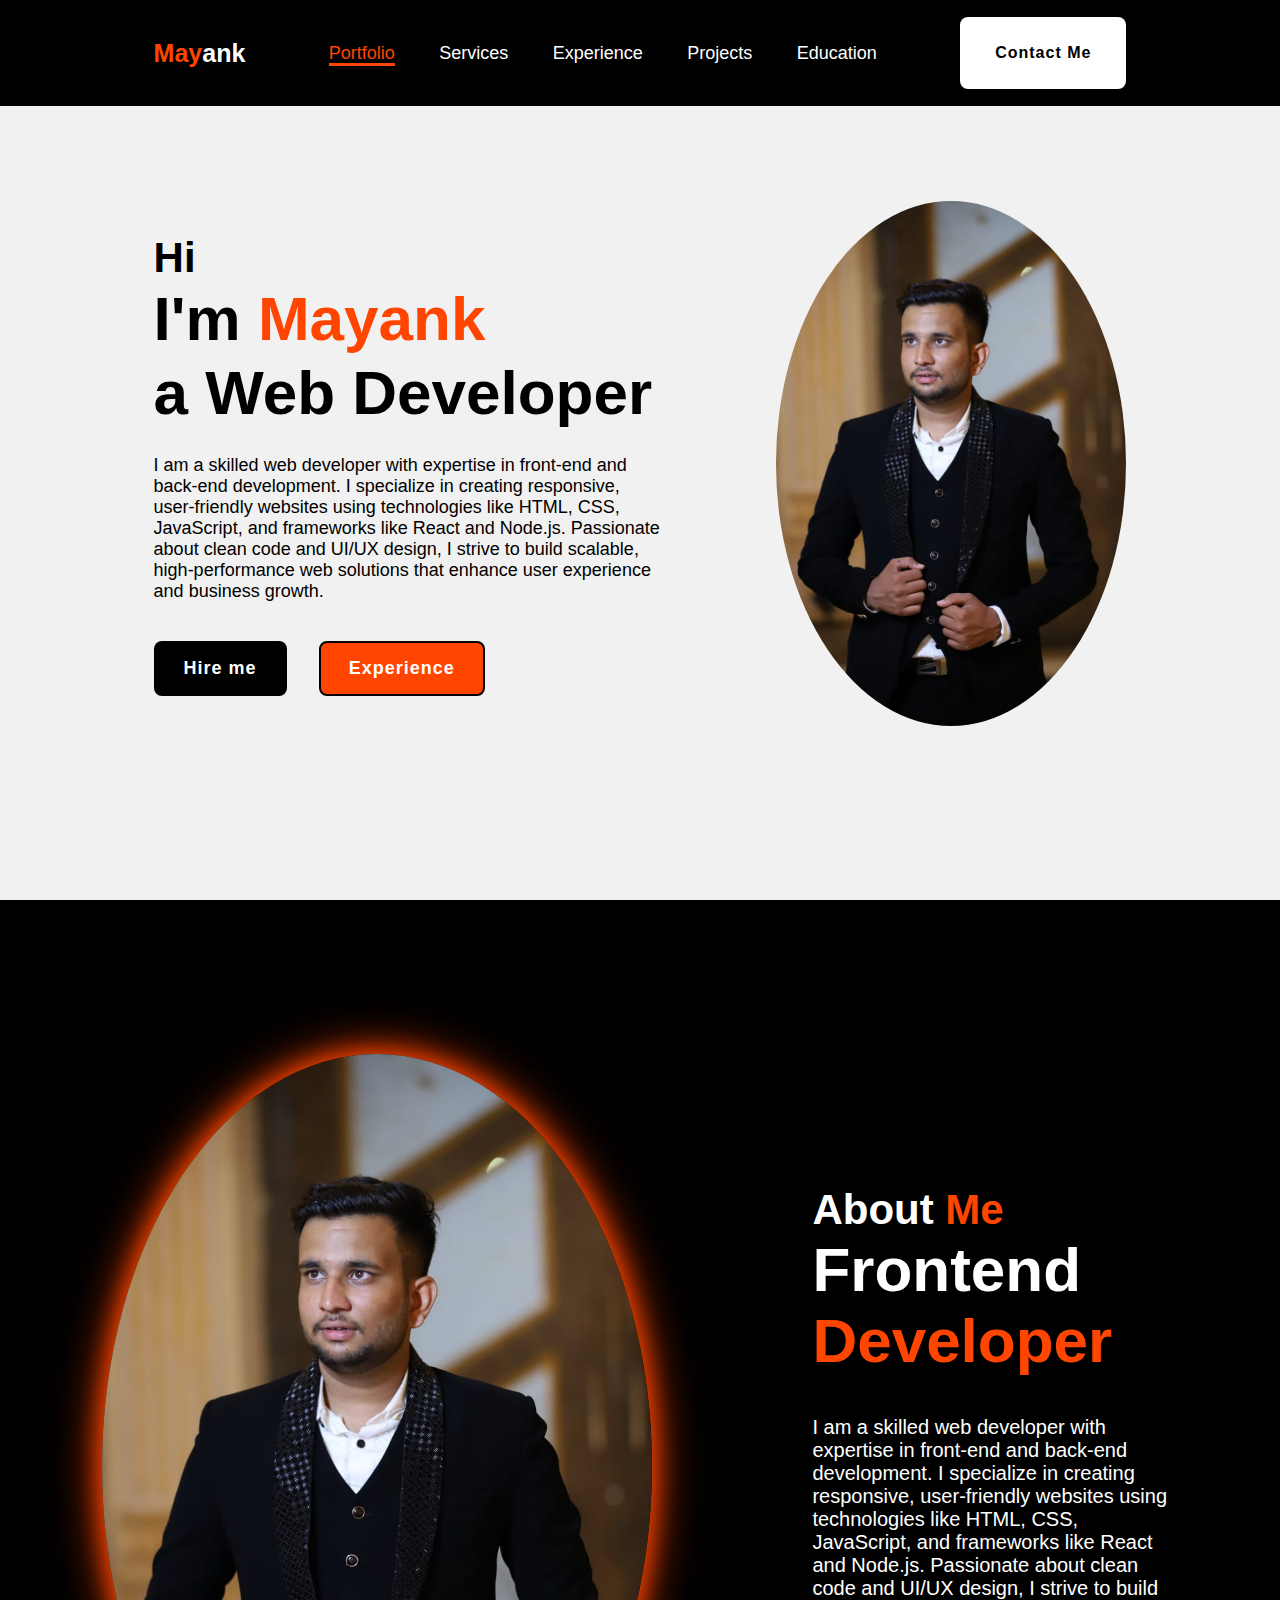
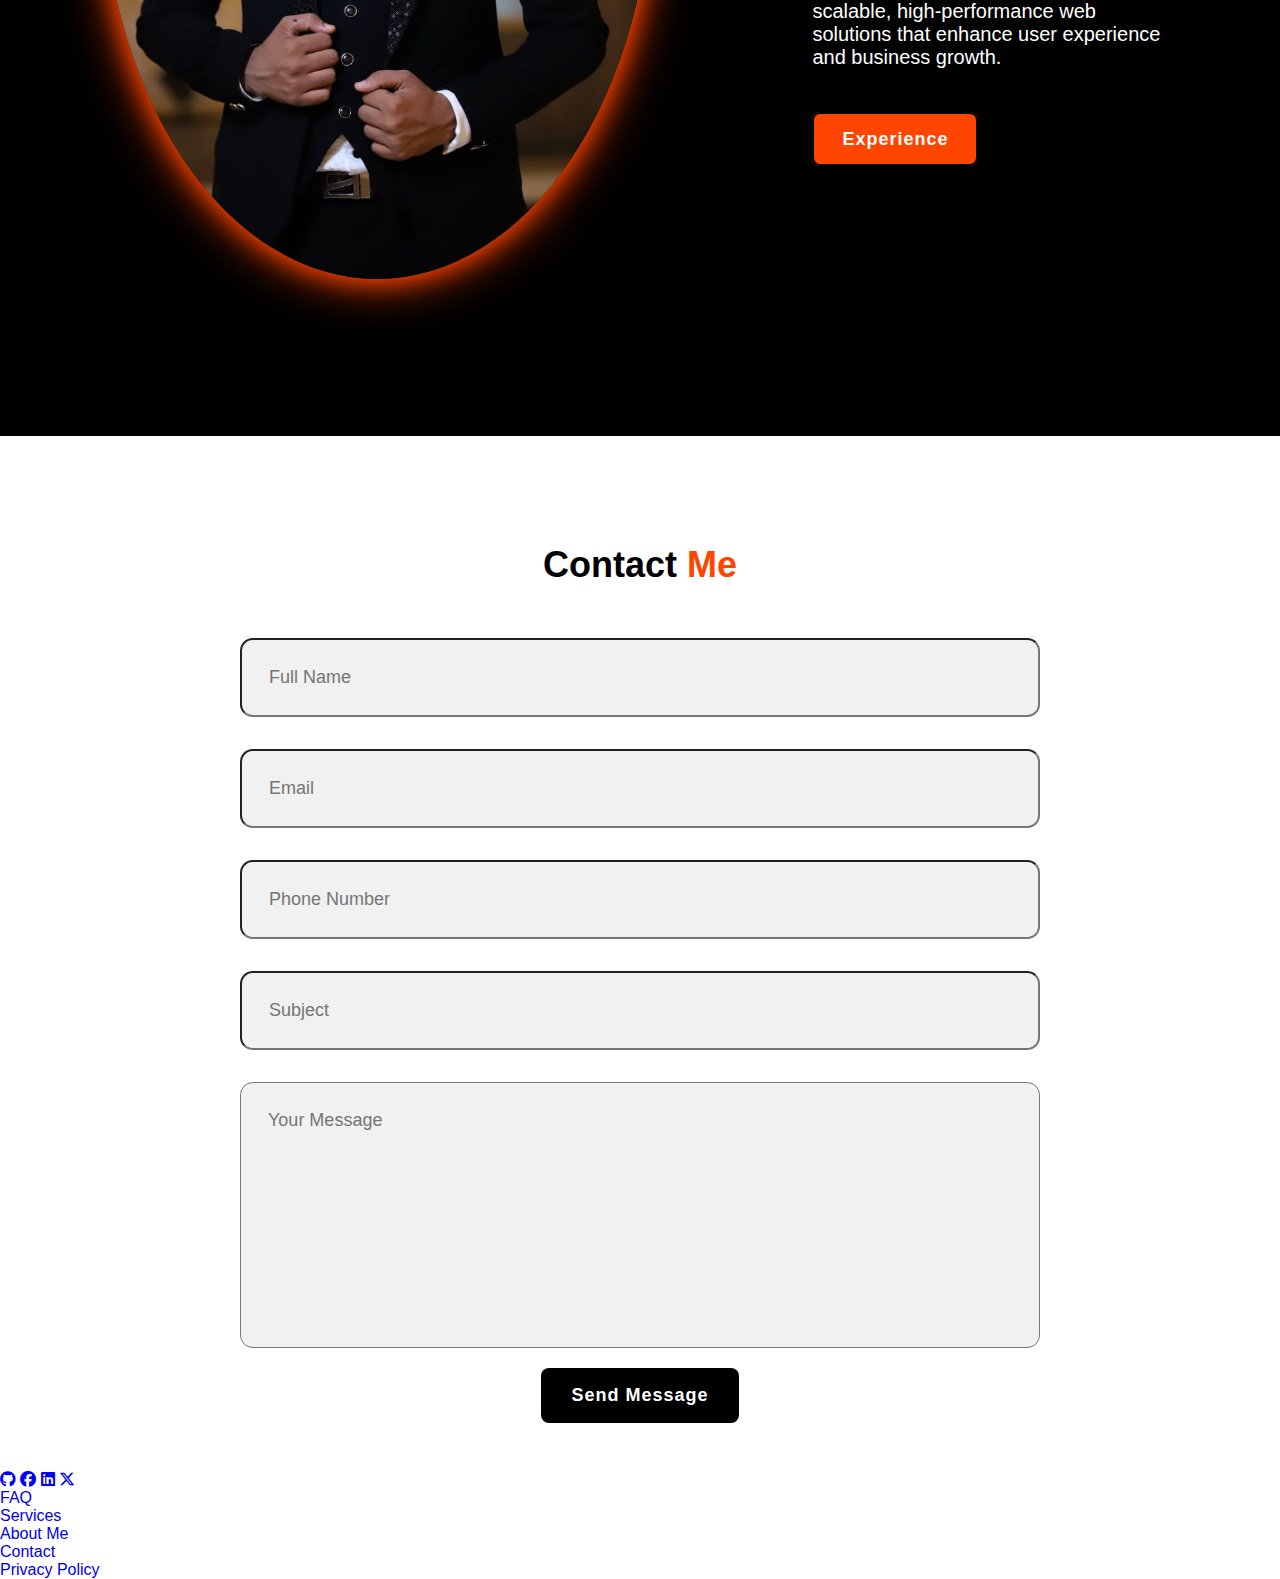
<file: index.html>
<!DOCTYPE html>
<html lang="en">
<head>
    <meta charset="UTF-8">
    <meta name="viewport" content="width=device-width, initial-scale=1.0">
    <title>My portfolio website</title>
    <link rel="stylesheet" href="style.css">
    <!-- <link rel="stylesheet" href="https://unpkg.com/aos@next/dist/aos.css" /> -->
    <link rel="stylesheet" href="https://cdnjs.cloudflare.com/ajax/libs/font-awesome/4.7.0/css/font-awesome.min.css">
    <link rel="stylesheet" href="https://cdnjs.cloudflare.com/ajax/libs/font-awesome/6.7.1/css/all.min.css">
</head>
<body>
    <header class="header">
        <a href="#" class="icon"> <span>May</span>ank</a>
        <nav class="navbar">
            <a href="index.html" class="active">Portfolio</a>
            <a href="services.html">Services</a>
            <a href="experience.html">Experience</a>
            <a href="project.html">Projects</a>
            <a href="education.html">Education</a>

        </nav>
        <a href="#" class="contact" action>Contact Me</a>
    </header>

   
    <section class="home">
        <div class="home-content">

            <h3>Hi</h3>
            <h1>I'm <span>Mayank <br></span>
            a Web Developer</h1>
            <!-- <a href="#"><i class="fa-brands fa-github"></i></a> -->
            <p>I am a skilled web developer with expertise in front-end and back-end development. I specialize in creating responsive, user-friendly websites using technologies like HTML, CSS, JavaScript, and frameworks like React and Node.js. Passionate about clean code and UI/UX design, I strive to build scalable, high-performance web solutions that enhance user experience and business growth.</p>
            
            <br>
            <br>
            <div class="button">
                <button class="btn1 ">Hire me</button>
                <button class="btn2">Experience</button>
            </div>
        </div>
    
    
    <div class="img-box">
        <img src="mayank.jpg" alt="">
    </div>
</section>
<section class="about">
    <div class="about-img">
        <img src="mayank.jpg" alt="">
    </div>
    <div class="about-content">
        <h2 class="heading">About <span>Me</span></h2>
        <h3>Frontend <span>Developer</span></h3>
        <p>I am a skilled web developer with expertise in front-end and back-end development. I specialize in creating responsive, user-friendly websites using technologies like HTML, CSS, JavaScript, and frameworks like React and Node.js. Passionate about clean code and UI/UX design, I strive to build scalable, high-performance web solutions that enhance user experience and business growth.</p>
           <a href="#" class="btn2">Experience</a>
    </div>
</section>
<section class="contact-form">
    <h2 class="contact-me">Contact <span>Me</span></h2>
    <form action="">
        <div class="input-box">
            <input type="text" placeholder="Full Name">
            <input type="email" placeholder="Email">

        </div>
        <div class="input-box">
            <input type="number" placeholder="Phone Number">
            <input type="text" placeholder="Subject">
        </div>
        <textarea name="" id="" cols="30" rows="10" placeholder="Your Message"></textarea>
        <input type="submit" value="Send Message" class="btn1">
    </form>
</section>
<footer>
<div class="footer">
    <div class="social">
        <a href="#" ><i class="fa-brands fa-github"></i></a>
        <a href="#"><i class="fa-brands fa-facebook"></i></a>
        <a href="#"><i class="fa-brands fa-linkedin"></i></a>
        <a href="#"><i class="fa-brands fa-x-twitter"></i></a>
       
    </div>
    <ul class="list">
        <li>
            <a href="#">FAQ</a>
        </li>
        <li>
            <a href="#">Services</a>
        </li>
        <li>
            <a href="#">About Me</a>
        </li>
        <li>
            <a href="#">Contact</a>
        </li>
        <li>
            <a href="#">Privacy Policy</a>
        </li>
    </ul>
    <p class="copyright"></p>
</footer>
</body>
</html>
</file>
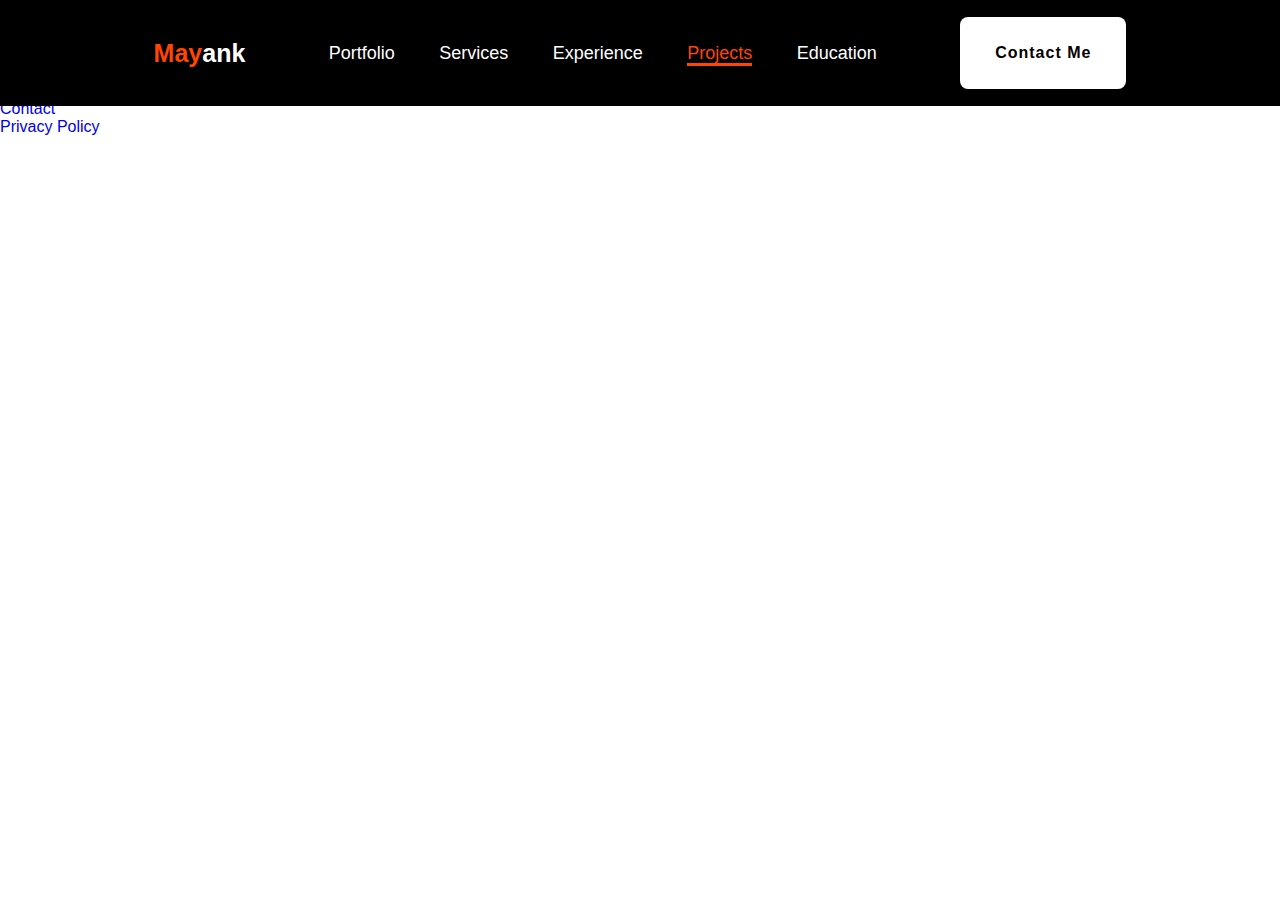
<file: project.html>
<!DOCTYPE html>
<html lang="en">
<head>
    <meta charset="UTF-8">
    <meta name="viewport" content="width=device-width, initial-scale=1.0">
    <title>My portfolio website | project</title>
    <link rel="stylesheet" href="style.css">
    <!-- <link rel="stylesheet" href="https://unpkg.com/aos@next/dist/aos.css" /> -->
    <link rel="stylesheet" href="https://cdnjs.cloudflare.com/ajax/libs/font-awesome/4.7.0/css/font-awesome.min.css">
    <link rel="stylesheet" href="https://cdnjs.cloudflare.com/ajax/libs/font-awesome/6.7.1/css/all.min.css">
</head>
<body>
    <header class="header">
        <a href="#" class="icon"> <span>May</span>ank</a>
        <nav class="navbar">
            <a href="index.html" >Portfolio</a>
            <a href="services.html">Services</a>
            <a href="experience.html">Experience</a>
            <a href="project.html" class="active">Projects</a>
            <a href="education.html">Education</a>

        </nav>
        <a href="#" class="contact">Contact Me</a>
    </header>
    <section class="project">
        <h2>My Projects</h2>
        <h3></h3>
    </section>






<footer>
    <div class="footer">
        <div class="social">
            <a href="#" ><i class="fa-brands fa-github"></i></a>
            <a href="#"><i class="fa-brands fa-facebook"></i></a>
            <a href="#"><i class="fa-brands fa-linkedin"></i></a>
            <a href="#"><i class="fa-brands fa-x-twitter"></i></a>
           
        </div>
        <ul class="list">
            <li>
                <a href="#">FAQ</a>
            </li>
            <li>
                <a href="#">Services</a>
            </li>
            <li>
                <a href="#">About Me</a>
            </li>
            <li>
                <a href="#">Contact</a>
            </li>
            <li>
                <a href="#">Privacy Policy</a>
            </li>
        </ul>
        <p class="copyright"></p>
    </footer>
    </body>
    </html>
</file>
<file: style.css>
*{
    margin: 0;
    padding: 0;
    box-sizing: border-box;
    font-family: 'Poppins',sans-serif;
    text-decoration: none;
    list-style: none;
}
.header{
    position: fixed;
    top: 0;
    left: 0;
    width: 100%;
    padding: 17px 12%;
    background: black;
    backdrop-filter: blur(10px);
    display: flex;
    justify-content: space-between;
    align-items: center;
    z-index: 100;
}
.icon{
    font-size: 25px;
    color: white;
    font-weight: 600;
    transition: 0.3s ease;
}
.icon:hover{
    color:pink;
    text-shadow: 0 0 25px pink;
    transform: scale(1.1);
}
span{
    color: orangered;
}
.navbar a{
    font-size: 18px;
    color: white;
    font-weight: 500;
    margin: 0 20px;
    border-bottom: 3px solid transparent;
    transition: 0.3s ease;
}
.navbar a:hover,
.navbar a.active{
    color: orangered;
    border-bottom: 3px solid orangered;
}
.contact{
    padding: 7px 15px;
    background-color: white;
    color: black;
    border: 20px solid transparent;
    border-radius: 8px;
    font-size: 16px;
    letter-spacing: 1px;
    font-weight: 600;
    transition: 0.3 ease;
}
.contact:hover{
    background-color: orangered;
    box-sizing: 0 0 25px orangered;
    color: white;
}
.home{
    width: 100%;
    min-height: 100vh;
    background-color: rgb(241, 241, 241);
    display: flex;
    align-items: center;
    gap: 7em;
    padding: 30px 12% 0;
}
.home-content{
    max-width: 800px;
}
.home-content h3{
    font-size: 42px;
}
.home-content h1{
    font-size: 62px;
    line-height: 1.2;
}
.home-content p{
    font-size: 18px;
    margin: 25px 0 3px;
}
.button{
    width: 345px;
    display: flex;
    gap: 2em;
}
.btn1{
    padding: 15px 28px;
    background-color: black;
    color: white;
    border: 2px solid transparent;
    border-radius: 8px;
    font-size: 18px;
    letter-spacing: 1px;
    font-weight: 600;
    transition: 0.3s ease;
    cursor: pointer;
}
.btn1:hover{
    color: black;
    background-color: white;
    border: 2px solid black;
}
.btn2{
    padding: 15px 28px;
    background-color: orangered;
    color: white;
    border: 2px solid black;
    border-radius: 8px;
    font-size: 18px;
    letter-spacing: 1px;
    font-weight: 600;
    transition: 0.3s ease;
    cursor: pointer;
}
.btn2:hover{
    color:orangered;
    background-color: white;
    border: 2px solid black;

}
.img-box img{
    border-radius: 60%;
    width: 350px;
}
::-webkit-scrollbar{
    width: 15px;
}
::-webkit-scrollbar-thumb{
    background-color: orangered;
}
::-webkit-scrollbar-track{
    background-color: rgba(0, 0, 0, 0.6);
    width: 50px;
}
.about{
    display: flex;
    justify-content: center;
    align-items: center;
    padding: 12% 8%;
    gap: 10em;
    background-color: black;
}
.about-img img{
    position: relative;
    width: 550px;
    box-shadow: 0 0 25px orangered,
                0 0 50px orangered;
   border-radius: 50%;

}
.about-content h2{
    text-align: left;
    color: white;
    font-size: 42px;
}
.about-content h3{
    font-size: 62px;
    color: white;
}
.about-content p{
    color: white;
    font-size: 20px;
    margin: 2em 0 3em;

}
.contact-form h2{
    text-align: center;
    margin-top: 3em;
    margin-bottom: 1em;
    font-size: 36px;
}
.contact-form form {
    max-width: 50em;
    margin: 1rem auto;
    text-align: center;
    margin-bottom: 3em;
}

.contact-form form .input-box{
    display: flex;
    justify-content: center;
    flex-wrap:wrap;

}
.contact-form form .input-box input,
.contact-form form textarea{
    width: 100%;
    padding: 1.5em;
    font-size: 18px;color: black;
    background-color: rgb(241, 241, 241);
    border-radius: .8rem;
    margin: 1rem 0;
    resize: none;
}
</file>
